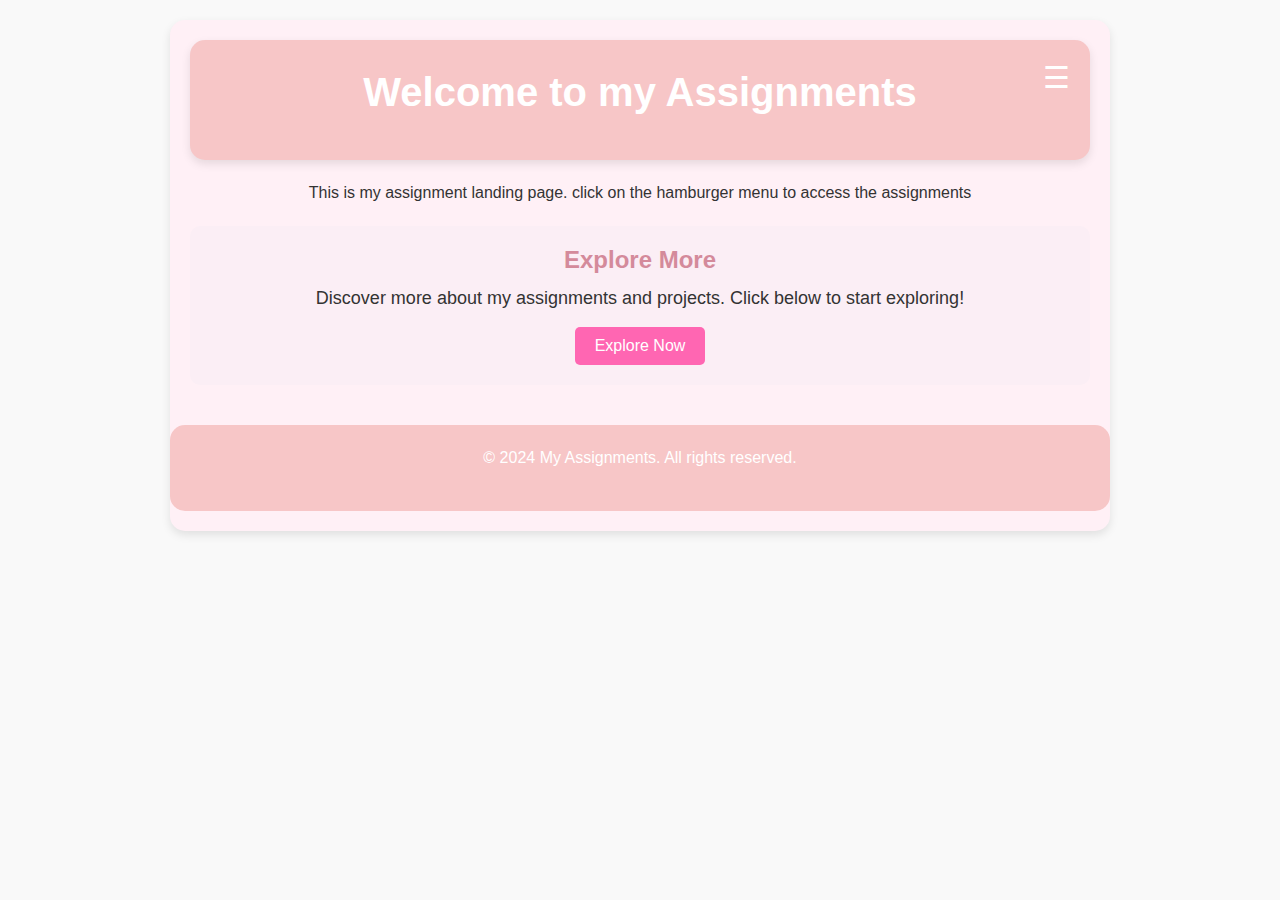
<file: index.html>
<!DOCTYPE html>
<html lang="en">
<head>
    <meta charset="UTF-8">
    <meta name="viewport" content="width=device-width, initial-scale=1.0">
    <title>Home page</title>
    <link rel="stylesheet" href="CSS/index.css">
</head>
<body>
    <div class="container">
        <header>
            <div class="menu">
                <!-- Hidden checkbox to control the menu toggle -->
                 <input type="checkbox" id="menu-toggle" class="menu-toggle">
                 <label for="menu-toggle" class="hamburger">&#x2630;</label>
                 <nav class="nav">
                    <ul>
                        <li><a href="essay.html">An Otter Essay</a></li>
                        <li><a href="huckleberry.html">Huckleberry</a></li>
                        <li><a href="cosmetics.html">Cosmetics Tubes</a></li>
                        <li><a href="sign-up.html">Sign up page</a></li>
                        <li><a href="wp-pusher-checkout.html">Wp Pusher Checkout</a></li>
                        <li><a href="#assignment6">Assignment 6</a></li>
                    </ul>
                 </nav>
            </div>
            <h1>Welcome to my Assignments</h1>
        </header>
        <main>
            <section id="intro">
                
                <p>This is my assignment landing page. click on the hamburger menu to access the assignments</p>
                
            </section>

            <section id="cta">
                <h2>Explore More</h2>
                <p>Discover more about my assignments and projects. Click below to start exploring!</p>
                <a href="https://github.com/codefromlani" class="btn" target="_blank">Explore Now</a>
            </section>
        </main>

        <footer>
            <p>&copy; 2024 My Assignments. All rights reserved.</p>
        </footer>
        
    </div>
</body>
</html>
</file>
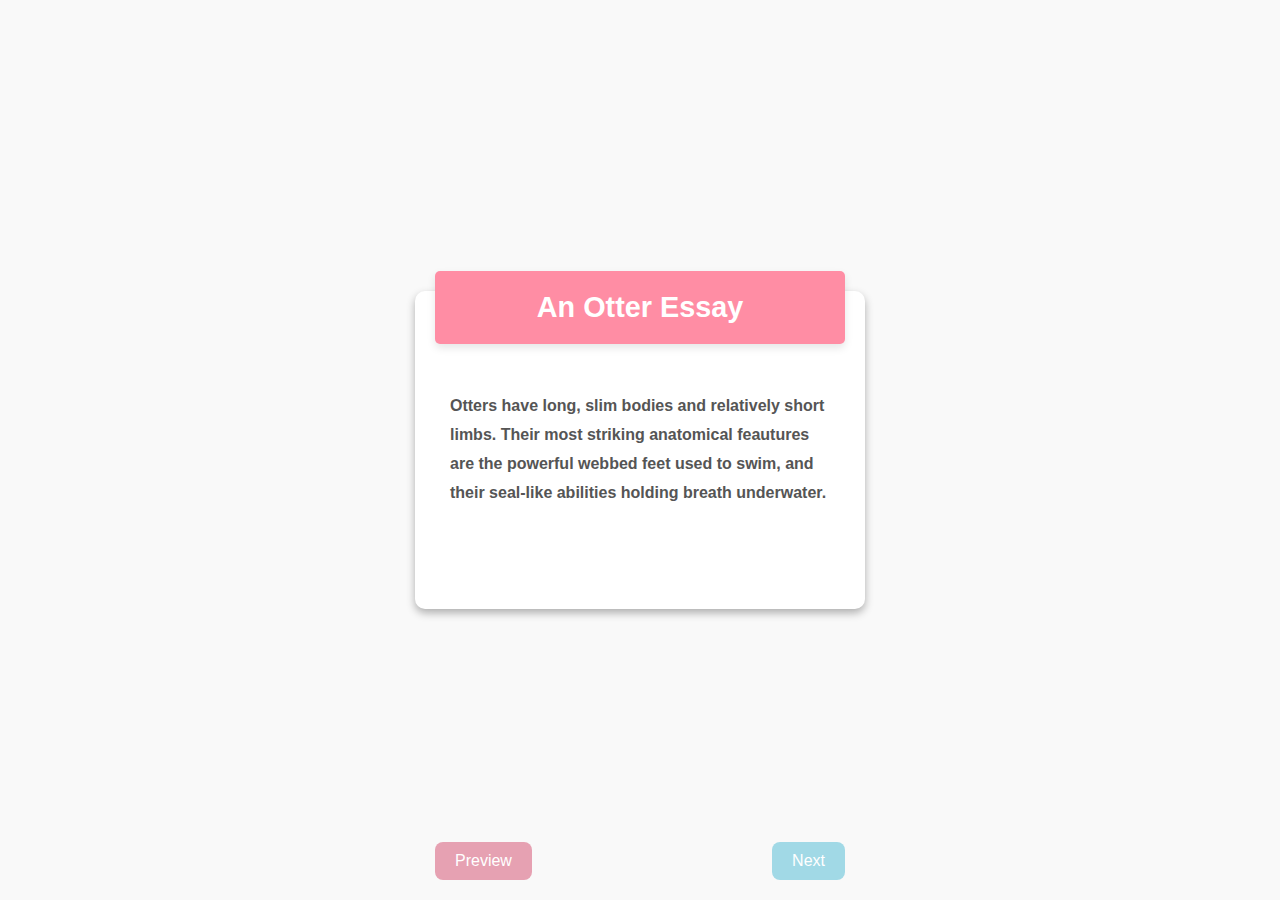
<file: essay.html>
<!DOCTYPE html>
<html lang="en">
<head>
    <meta charset="UTF-8">
    <meta name="viewport" content="width=device-width, initial-scale=1.0">
    <title>An Otter Essay</title>
    <link rel="stylesheet" href="essay.css">
</head>
<body>
    <div class="container">

        <h2 class="header">An Otter Essay</h2>

        <p class="text">Otters have long, slim bodies and relatively short limbs. Their most striking anatomical feautures are the powerful webbed feet used to swim, and their seal-like abilities holding breath underwater.</p>

    </div>

    <div class="button-container">
        <a href="index.html" class="prev-btn">Preview</a>
        <a href="huckleberry.html" class="next-btn">Next</a>
    </div>
</body>
</html>
</file>
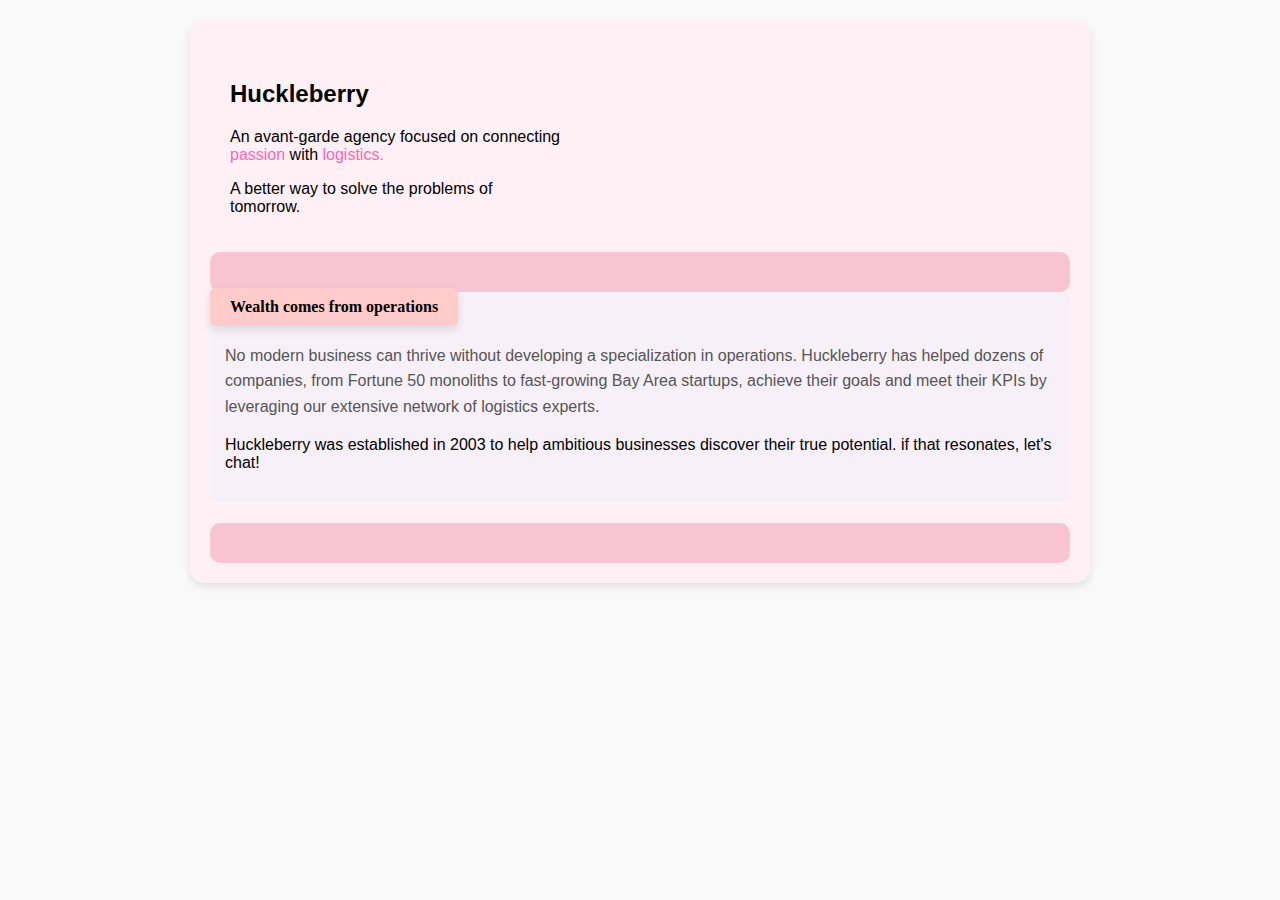
<file: huckleberry.html>
<!DOCTYPE html>
<html lang="en">
<head>
    <meta charset="UTF-8">
    <meta name="viewport" content="width=device-width, initial-scale=1.0">
    <title>Huckleberry</title>
    <link rel="stylesheet" href="huckleberry.css">
</head>
<body>
    <div class="container">
        <div class="item-1">
            <h2 class="heading">Huckleberry</h2>
    
            <p>An avant-garde agency focused on connecting<br><span>passion</span> with <span>logistics.</span></p>
    
            <p>A better way to solve the problems of<br>tomorrow.</p>
        </div>
    
        <div class="box1"></div>

        <div class="item-2">
            <div class="item-3">
                <h4>Wealth comes from operations</h4>

                <p class="text" id="text1">
                    No modern business can thrive without developing a specialization in operations. Huckleberry has helped dozens of companies, from Fortune 50 monoliths to fast-growing Bay Area startups, achieve their goals and meet their KPIs by leveraging our extensive network of logistics experts.
                </p>
                <p class="text">
                    Huckleberry was established in 2003 to help ambitious businesses discover their true potential. if that resonates, let's chat!
                </p>
                
            </div>
            <div class="box1"></div>
        </div>
        
    </div>
    
    
</body>
</html>
</file>
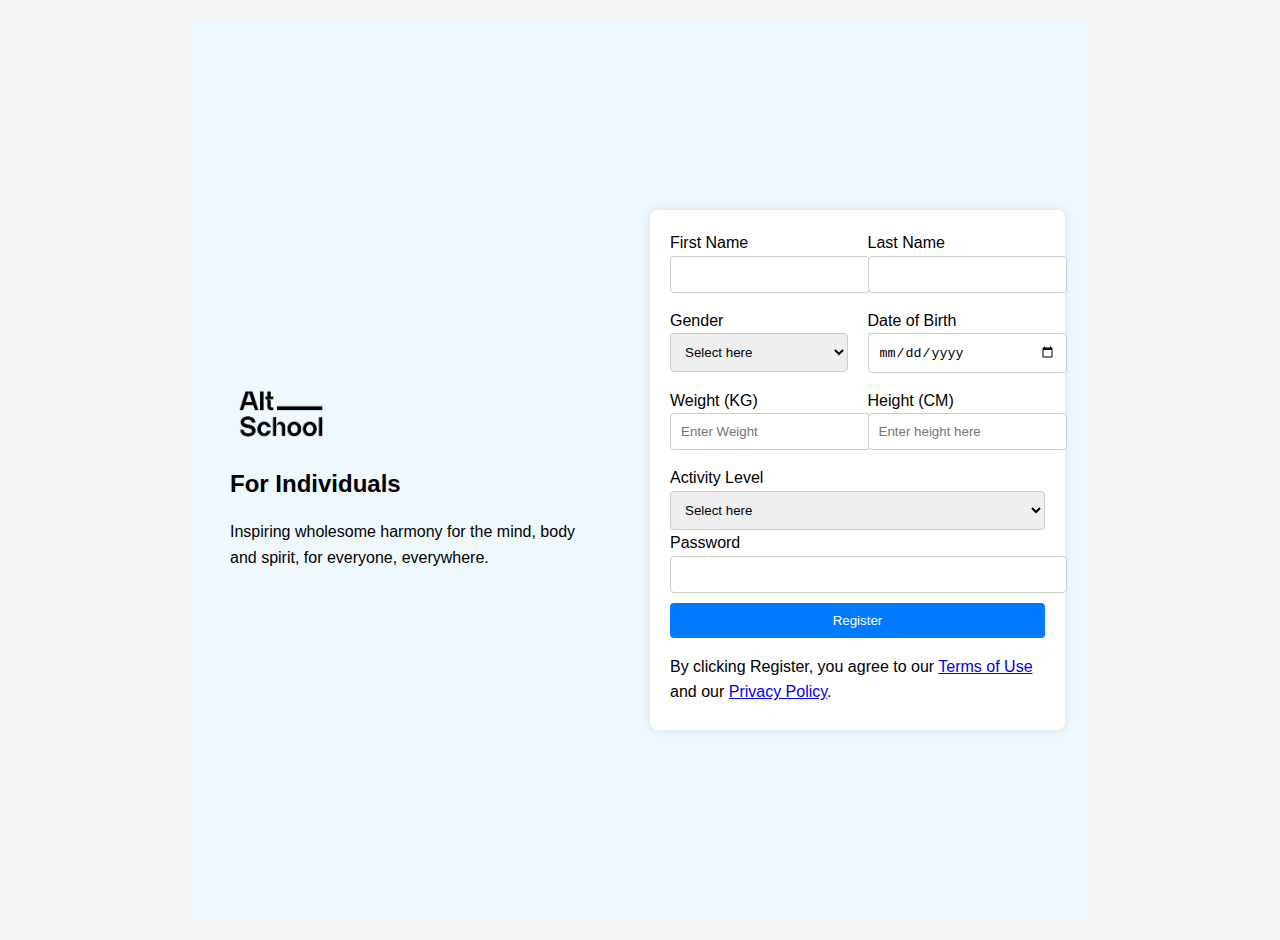
<file: sign-up.html>
<!DOCTYPE html>
<html lang="en">
<head>
    <meta charset="UTF-8">
    <meta name="viewport" content="width=device-width, initial-scale=1.0">
    <title>Sign up page</title>
    <link rel="stylesheet" href="CSS/sign-up.css">
</head>
<body>
    
<div class="container">
    <div class="container-left">
        <img src="ASSETS/IMAGES/altschool_africa-900x0.png" alt="logo" width="100px">

    <h2>For Individuals</h2>

    <p>Inspiring wholesome harmony for the mind, body and spirit, for everyone, everywhere.</p>
    </div>

    <div class="container-right">

        <form class="form">
            <div class="form-row">
                <div class="form-group">
                    <label>First Name</label>
                    <input type="text" id="fname">
                </div>
                    
                <div class="form-group">
                    <label>Last Name</label>
                    <input type="text" id="lname">
                </div>
            </div>

            <div class="form-row">
                <div class="form-group">
                    <label for="Gender">Gender</label>
                <select id="Gender">
                    <option value="" disabled selected hidden>Select here</option>
                    <option value="M"> Male</option>
                    <option value="F"> Female</option>
                </select>
                </div>
                <div class="form-group">
                    <label>Date of Birth</label>
                    <input type="date" id="bday">
                </div>
            </div>

            <div class="form-row">
                <div class="form-group">
                    <label>Weight (KG)</label>
                    <input type="number" id="weight" placeholder="Enter Weight">
                </div>
                <div class="form-group">
                    <label>Height (CM)</label>
                    <input type="number" id="height" placeholder="Enter height here">
                </div>
            </div>
            
            <div class="form-group">
                <label for="level">Activity Level</label>
            <select id="activity">
                <option value="" disabled selected hidden>Select here</option>
                <option value=""> Nil</option>
                <option value=""> Nil</option>
            </select>
            </div>
            <div class="form-group">
                <label>Password</label>
                <input type="password" id="password">
            </div>
            
            <input type="submit" value="Register">
            <p>
                By clicking Register, you agree to our 
                <a href="terms_of_use.html" target="_blank">Terms of Use</a> 
                and our 
                <a href="privacy_policy.html" target="_blank">Privacy Policy</a>.
            </p>
        </form>
    </div>
    </div>
</div>

</body>
</html>
</file>
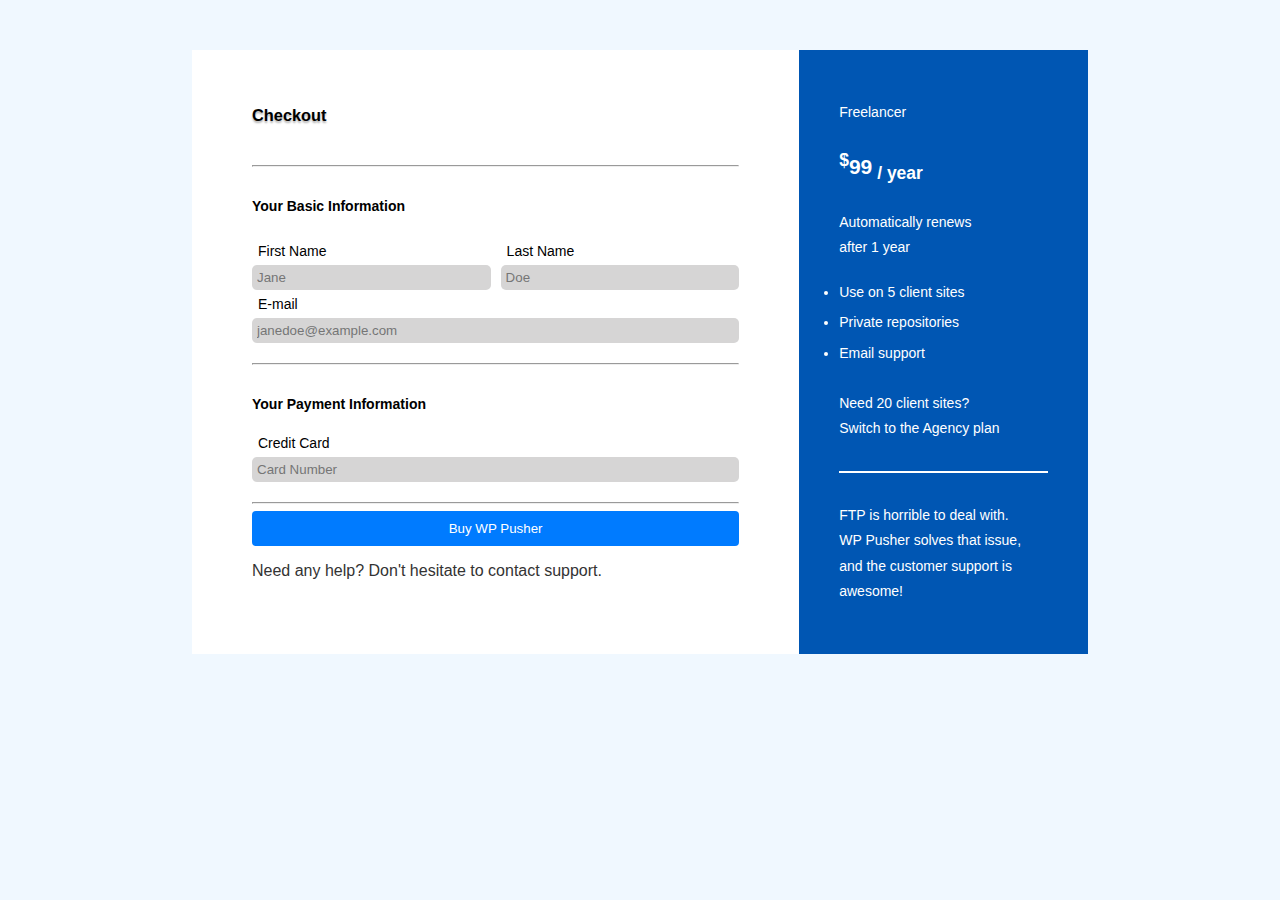
<file: wp-pusher-checkout.html>
<!DOCTYPE html>
<html lang="en">
<head>
    <meta charset="UTF-8">
    <meta name="viewport" content="width=device-width, initial-scale=1.0">
    <title>Wp Pusher Checkout</title>
    <link rel="stylesheet" href="CSS/wp-pusher-checkout.css">
</head>
<body>
    <div class="container">
        <!-- <img src="/ASSETS/IMAGES/wp pusherjpg.jpg" alt="wp pusher logo"> -->

        <div class="contact-box">
            <div class="contact-left">
                <h3>Checkout</h3>
                <hr>
                <form>

                    <div class="input-row">
                        <div class="input-group">
                            <div>
                                <h5>Your Basic Information</h5>
                            </div>

                            <div class="name-fields">
                                <div class="name-field">
                                <label for="fname">First Name</label>
                                <input type="text" id="name" placeholder="Jane">
                            </div>

                            <div class="name-field">
                                <label for="lname">Last Name</label>
                                <input type="text" id="name" placeholder="Doe">
                            </div>
                            </div>
                            
                        </div>
                        
                        <div class="input-group">
                                <label for="email">E-mail</label>
                                <input type="text" id="name" placeholder="janedoe@example.com">
                        </div>
                    </div>
                </form>
                <hr>

                <form>

                    <div class="input-row">
                        <div class="input-group">
                            <div>
                                <h5>Your Payment Information</h5>
                            </div>

                            <div>
                                <label for="card">Credit Card</label>
                                <input type="card" id="name" placeholder="Card Number">
                            </div>
                        </div>
                    </div>
                </form>
                <hr>

                <button class="btn">Buy WP Pusher</button>

                <p style="font-size: 16px; color: #333;">Need any help? Don't hesitate to contact support.</p>

            </div>
            <div class="contact-right">
                <p>Freelancer</p>

                <h2><sup>$</sup>99<sub> / year</sub></h2>

                <p>Automatically renews <br>after 1 year</p>

                <ul>
                    <li>Use on 5 client sites</li>
                    <li>Private repositories</li>
                    <li>Email support</li>
                </ul>

                <p>Need 20 client sites?<br>Switch to the Agency plan</p>

                <hr>

                <p>FTP is horrible to deal with.<br><span>WP Pusher solves that issue,<br>and the customer support is<br> awesome!</span></p>
            </div>
        </div>
    </div>
</body>
</html>
</file>
<file: CSS/index.css>
body, h1, h2, p, ul, li {
    margin: 0;
    padding: 0;
    box-sizing: border-box;
}

body{
    font-family: Arial, sans-serif;
    background-color: #f9f9f9;
    color: #333;
}

.container{
    display: flex;
    flex-direction: column;
    align-items: center;
    width: 90%;
    max-width: 900px;
    margin: 20px auto;
    padding: 20px;
    background-color: #fff0f6; 
    border-radius: 15px; 
    box-shadow: 0 4px 10px rgba(0, 0, 0, 0.1);  
}

header{
    background-color: #f7c6c7;
    color: #fff;
    padding: 30px;
    text-align: center;
    position: relative;
    border-radius: 15px; 
    box-shadow: 0 4px 10px rgba(0, 0, 0, 0.1); 
    width: 100%; 
    box-sizing: border-box;
}

.menu{
    position: absolute;
    top: 20px;
    right: 20px;
    z-index: 10;
}

.menu-toggle{
    display: none; /* Hide the checkbox */
}

.hamburger{
    background: none;
    border: none;
    color: #fff;
    font-size: 30px;
    cursor: pointer;
    z-index: 10;
}

.nav{
    display: none;
    background-color: #f7c6c7;
    color: #fff;
    position: absolute;
    top: 60px;
    right: 20px;
    width: 220px;
    border-radius: 15px; 
    box-shadow: 0 4px 10px rgba(0, 0, 0, 0.1); 
}

.nav ul{
    list-style-type: none;
    padding: 0;
    margin: 0;
}

.nav li{
    border-bottom: 1px solid #f8b6b9;
}

.nav a{
    display: block;
    color: white;
    padding: 12px;
    text-decoration: none;
    font-size: 18px;
}

.nav a:hover{
    background-color: #f48fb1;
}

/* Show the menu when the checkbox is checked */
.menu-toggle:checked + .hamburger + .nav {
    display: block;
}

main{
    padding: 20px;
    text-align: center;
    width: 100%;
}

h1{
    margin-bottom: 15px;
    font-size: 2.5em;
    color: #fff;
}

p{
    font-size: 16px;
    line-height: 1.6;
    margin-bottom: 20px; 
}

#cta {
    display: flex;
    flex-direction: column;
    align-items: center;
    background-color: #fbeef5; 
    padding: 20px;
    border-radius: 10px;
    margin-top: 20px;
}

#cta h2 {
    color: #d48a9b; 
    margin-bottom: 10px;
}

#cta p {
    font-size: 18px;
    margin-bottom: 15px;
}

.btn {
    background-color: #ff66b2; 
    color: #fff;
    padding: 10px 20px;
    text-decoration: none;
    border-radius: 5px;
    font-size: 16px;
}

.btn:hover {
    background-color: #ff3399; 
}

footer {
    display: flex;
    justify-content: center;
    align-items: center;
    text-align: center;
    padding: 20px;
    background-color: #f7c6c7; 
    border-radius: 15px;
    margin-top: 20px;
    width: 100%; 
}

footer p {
    color: #fff; 
}
</file>
<file: essay.css>
body{
    margin: 0;
    padding: 0;
    display: flex;
    justify-content: center;
    height: 100vh;
    align-items: center;
    font-family: Arial, sans-serif;
    background-color: #f9f9f9;  
    width: 100%;
}

.container{
    width: 100%;
    height: auto; /* to auto fit content (text)*/
    background-color: #ffffff;
    border-radius: 10px;
    box-shadow: 0 4px 8px rgba(0, 0, 0, 0.3);
    max-width: 450px;
    padding: 70px 20px;
    margin: 20px auto;
    position: relative;
    box-sizing: border-box;
}

.header{
    background-color: #ff8da4;
    color: #ffffff;
    padding: 20px;
    text-align: center;
    align-items: center;
    position: absolute;
    top: -20px;
    left: 20px;
    width: calc(100% - 80px);
    border-radius: 5px; 
    box-shadow: 0 4px 8px rgba(0, 0, 0, 0.1); 
}

h2{
    font-size: 1.8em;
    font-weight: bolder;
    margin: 0;
}

.text{
    font-size: 16px;
    line-height: 1.8;
    font-weight: bolder;
    color: #555;
    padding: 15px;
}

.button-container {
    position: absolute;
    bottom: 20px;
    width: 100%;
    max-width: 450px;
    display: flex;
    justify-content: space-between;
    padding: 0 20px;
    box-sizing: border-box;
}

.prev-btn, .next-btn {
    padding: 10px 20px;
    border: none;
    border-radius: 8px;
    color: #ffffff;
    font-size: 16px;
    text-decoration: none;
    cursor: pointer;
    /*transition: background-color 0.3s ease;*/
}

.prev-btn {
    background-color: #e6a1b2; 
}

.prev-btn:hover {
    background-color: #d58f9a;
}

.next-btn {
    background-color: #a1d9e6; 
}

.next-btn:hover {
    background-color: #8fbdcc;
}
</file>
<file: huckleberry.css>
body {
    margin: 0;
    padding: 0;
    display: flex;
    justify-content: center;
    background-color: #f9f9f9; 
    font-family: 'Arial', sans-serif; 
}

.container {
    margin: 20px;
    background-color: #fff0f6;
    max-width: 900px;
    box-sizing: border-box;
    box-shadow: 0 4px 8px rgba(0, 0, 0, 0.1); 
    border-radius: 15px; 
    padding: 20px;
}

.item-1 {
    padding: 20px;
}

span {
    color: #ff66b2; 
}

.item-3 {
    background-color: #f8f0f9; 
    padding: 15px;
    border-radius: 10px; 
    position: relative;
    margin-bottom: 20px;
}

h4 {
    background-color: #ffcccb; 
    display: inline;
    padding: 10px 20px;
    border-radius: 5px; 
    position: absolute;
    top: -25px;
    left: 0;
    box-shadow: 0 4px 8px rgba(0, 0, 0, 0.1); 
    font-family: 'Georgia', serif; 
}

#text1 {
    padding-top: 20px;
    color: #555;
    line-height: 1.6; 
}

.box1 {
    border: 20px solid #f8c4d4; 
    padding: 0;
    border-radius: 10px; 
}
</file>
<file: CSS/sign-up.css>
body{
    font-family: Arial, Helvetica, sans-serif;
    line-height: 1.6;
    margin: 0;
    padding: 0;
    background: whitesmoke;
    width: 100%;
}

.container{
    display: flex;
    justify-content: center;
    align-items: center;
    box-sizing: border-box;
    border-radius: 5px;
    background-color: aliceblue;
    max-width: 900px;
    width: 100%;
    padding: 20px;
    margin: 20px auto;
    gap: 20px;
    min-height: 100vh;
}

.container-left,
.container-right {
    flex: 1;
    padding: 20px;
}

.container-left{
   margin-right: 0; 
   display: flex;
    flex-direction: column;
    justify-content: center;
}

.container-left img{
    display: block;
    margin-bottom: 0px;
}

.container-right{
    background-color: #fff; 
    border-radius: 8px;
    box-shadow: 0 0 10px rgba(0,0,0,0.1);
    margin: 5px;
}

h2{
    margin: 0;
}

.form {
    width: 100%;
}

.form-row {
    display: flex;
    flex-wrap: wrap;
    gap: 20px;
    margin-bottom: 15px;
}

.form-group {
    flex: 1;
}

.form-group label {
    margin-bottom: 5px;
    font-weight: 500;
}

.form-group input,
.form-group select {
    padding: 10px;
    border: 1px solid #ccc;
    border-radius: 4px;
    width: 100%;
   
}

input[type="submit"] {
    padding: 10px 20px;
    margin-top: 10px;
    border: none;
    background-color: #007bff;
    color: white;
    border-radius: 4px;
    cursor: pointer;
    width: 100%;
}

input[type="submit"]:hover {
    background-color: #0056b3;
}

p{
    margin-bottom: 5px;
}

@media (max-width: 1200px) {
    .container {
        flex-direction: row;
    }
}

@media (max-width: 900px){
    .container{
        flex-direction: column;
        align-items: center;
    }

    .container-left, .container-right {
        margin-right: 0;
        max-width: 100%; 
    }

    .form-row {
        flex-direction: column;
    }

   
}
</file>
<file: CSS/wp-pusher-checkout.css>
body{
    margin: 0;
    padding: 0;
    background-color: aliceblue;
    font-family: 'Arial', sans-serif;
    font-size: 14px;
    height: 100%;
}

.container{
    width: 70%;
    margin: 50px auto;
    
}

.contact-box{
    background-color: #fff;
    display: flex;
    height: auto;
}

.contact-left{
    flex: 1;
    flex-basis: 70%;
    padding: 40px 60px;
    min-width: 300px;
    background: #fff;
}

.contact-left h3{
    font-weight: 600;
    margin-bottom: 40px;
    text-shadow: 0 2px 2px rgba(0, 0, 0, 0.3); 
}

.contact-right{
    flex: 1;
    flex-basis: 30%;
    padding: 40px;
    background: #0056b3;
    color: #fff;
    display: flex;
    flex-direction: column;
    justify-content: center;
    line-height: 1.8;
}

.contact-right h2,
.contact-right p {
    margin: 10px 0;
}

.contact-right ul {
   
    padding: 0;
    margin: 10px 0;
}

.contact-right ul li {
    margin-bottom: 5px;
}

.contact-right hr {
    border: 1px solid #fff;
    margin: 20px 0;
}

.input-row{
    display: flex;
    flex-direction: column;
    margin-bottom: 20px ;
}

.input-row .input-group{
    flex-basis: 45%;
}

.name-fields {
    display: flex;
    gap: 10px; 
}

.name-field {
    flex: 1; 
}

.name-field input {
    width: 100%; 
}


h5{
    font-size: 14px;
}

input{
    width: 100%;
    background-color: rgb(214, 213, 213);
    border: none;
    border-radius: 5px;
    box-sizing: border-box;
    padding: 5px;
}

label{
    margin: 6px;
    display: block;
}

.btn{
    padding: 10px 20px;
    border: none;
    background-color: #007bff;
    color: white;
    border-radius: 4px;
    cursor: pointer;
    width: 100%;
}

.btn:hover{
    background-color: #0056b3;
}
</file>
